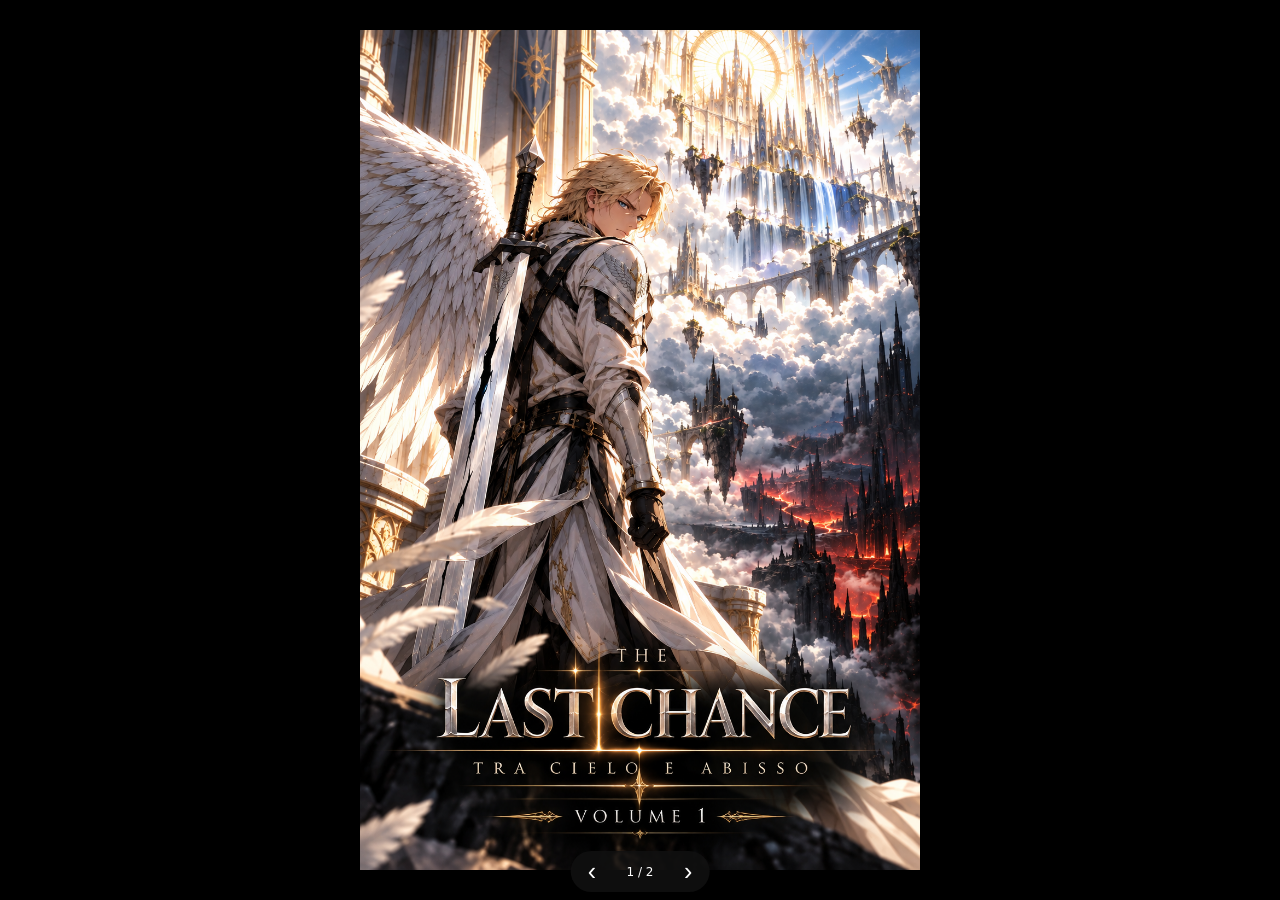
<file: index.html>
<!doctype html>
<html lang="it"><head><meta charset="utf-8"><meta name="viewport" content="width=device-width,initial-scale=1,viewport-fit=cover"><meta name="theme-color" content="#f5f1e8"><title>The Last Chance — Tra Cielo e Abisso</title><style>
*{box-sizing:border-box}html,body{margin:0;width:100%;height:100%;height:100dvh;overflow:hidden;background:#f5f1e8;color:#191816}.book{position:fixed;inset:0;display:flex;overflow-x:auto;overflow-y:hidden;scroll-snap-type:x mandatory;scrollbar-width:none;-webkit-overflow-scrolling:touch;touch-action:pan-x pan-y pinch-zoom}.book::-webkit-scrollbar{display:none}.page{flex:0 0 100vw;width:100vw;height:100vh;height:100dvh;scroll-snap-align:start;overflow:hidden}.cover{display:flex;align-items:center;justify-content:center;background:#000;padding:max(12px,env(safe-area-inset-top)) 12px max(12px,env(safe-area-inset-bottom))}.cover img{display:block;max-width:96%;max-height:96%;object-fit:contain}.index-page{overflow-y:auto;-webkit-overflow-scrolling:touch;overscroll-behavior-y:contain;touch-action:pan-x pan-y pinch-zoom;padding:max(54px,env(safe-area-inset-top)) max(28px,env(safe-area-inset-right)) max(84px,calc(env(safe-area-inset-bottom) + 64px)) max(28px,env(safe-area-inset-left));font-family:Georgia,"Times New Roman",serif;background:#f5f1e8}.index-inner{width:min(100%,680px);min-height:100%;height:auto;margin:0 auto;display:flex;flex-direction:column;align-items:center}.volume{font-size:12px;letter-spacing:.28em;text-transform:uppercase;margin:4vh 0 8px;color:#766c5d}.index-page h1{font-size:clamp(42px,12vw,72px);font-weight:400;letter-spacing:.08em;margin:0 0 8vh}.ornament{width:min(180px,45vw);height:1px;background:#9b8d78;margin-bottom:5vh}.chapters{width:100%}.chapter{display:block;color:#191816;text-decoration:none;text-align:center;padding:22px 10px;border-bottom:1px solid #c9c0b2}.chapter:first-child{border-top:1px solid #c9c0b2}.chapter-number{display:block;font-size:12px;font-weight:700;letter-spacing:.2em;margin-bottom:8px}.chapter-title{display:block;font-size:clamp(22px,6vw,30px);font-style:italic}.hint{margin-top:auto;font-size:11px;letter-spacing:.12em;text-transform:uppercase;color:#857b6d;padding-bottom:2vh}.controls{position:fixed;z-index:20;left:50%;bottom:max(8px,env(safe-area-inset-bottom));transform:translateX(-50%);display:flex;align-items:center;gap:10px;padding:4px 8px;border-radius:999px;background:#111d;color:#fff;transition:.25s}.controls.hidden{opacity:0;pointer-events:none;transform:translate(-50%,10px)}.controls button{border:0;background:none;color:#fff;font-size:25px;padding:2px 9px}.controls span{font:12px system-ui;min-width:50px;text-align:center}
</style></head><body><main id="track" class="book">
<section class="page cover"><img src="assets/THE_LAST_CHANCE_VOLUME_1_COVER_DEFINITIVA.png" alt="Copertina di The Last Chance — Tra Cielo e Abisso"></section>
<section class="page index-page"><div class="index-inner"><div class="volume">Volume I</div><h1>INDICE</h1><div class="ornament"></div><nav class="chapters" aria-label="Indice dei capitoli">
<a class="chapter" href="chapters/CAP01/index.html"><span class="chapter-number">CAPITOLO I</span><span class="chapter-title">Il mondo che rimane</span></a>
<a class="chapter" href="chapters/CAP02/index.html"><span class="chapter-number">CAPITOLO II</span><span class="chapter-title">Il Grande Concilio</span></a>
<a class="chapter" href="chapters/CAP03/index.html"><span class="chapter-number">CAPITOLO III</span><span class="chapter-title">La Scelta del Padre</span></a>
<a class="chapter" href="chapters/CAP04/index.html"><span class="chapter-number">CAPITOLO IV</span><span class="chapter-title">La Cicatrice Nera</span></a>
<a class="chapter" href="chapters/CAP05/index.html"><span class="chapter-number">CAPITOLO V</span><span class="chapter-title">Il Peso dell’Ignoto</span></a>
<a class="chapter" href="chapters/CAP06/index.html"><span class="chapter-number">CAPITOLO VI</span><span class="chapter-title">Sotto la Pelle del Dio</span></a>
<a class="chapter" href="chapters/CAP07/index.html"><span class="chapter-number">CAPITOLO VII</span><span class="chapter-title">Il Confine</span></a>
<a class="chapter" href="chapters/CAP08/index.html"><span class="chapter-number">CAPITOLO VIII</span><span class="chapter-title">Primo Passo</span></a>
<a class="chapter" href="chapters/CAP09/index.html"><span class="chapter-number">CAPITOLO IX</span><span class="chapter-title">Estranei</span></a>
</nav><div class="hint">Tocca un capitolo per iniziare</div></div></section>
</main><div class="controls" id="controls"><button id="prev" aria-label="Pagina precedente">‹</button><span id="counter">1 / 2</span><button id="next" aria-label="Pagina successiva">›</button></div><script>
const track=document.getElementById("track"),controls=document.getElementById("controls"),counter=document.getElementById("counter");let current=0,hideTimer,scrollTimer;function show(){controls.classList.remove("hidden");clearTimeout(hideTimer);hideTimer=setTimeout(()=>controls.classList.add("hidden"),1600)}function go(n){current=Math.max(0,Math.min(1,n));track.scrollTo({left:current*innerWidth,behavior:"smooth"});counter.textContent=(current+1)+" / 2";show()}document.getElementById("prev").onclick=()=>go(current-1);document.getElementById("next").onclick=()=>go(current+1);track.addEventListener("scroll",()=>{show();clearTimeout(scrollTimer);scrollTimer=setTimeout(()=>{current=Math.round(track.scrollLeft/innerWidth);counter.textContent=(current+1)+" / 2"},80)});track.addEventListener("pointerdown",show);show();
</script><script>
if("serviceWorker" in navigator){addEventListener("load",()=>navigator.serviceWorker.register("/The-Last-Chance-READER/sw.js",{scope:"/The-Last-Chance-READER/",updateViaCache:"none"}).then(r=>r.update()).catch(()=>{}));}
</script></body></html>
</file>
